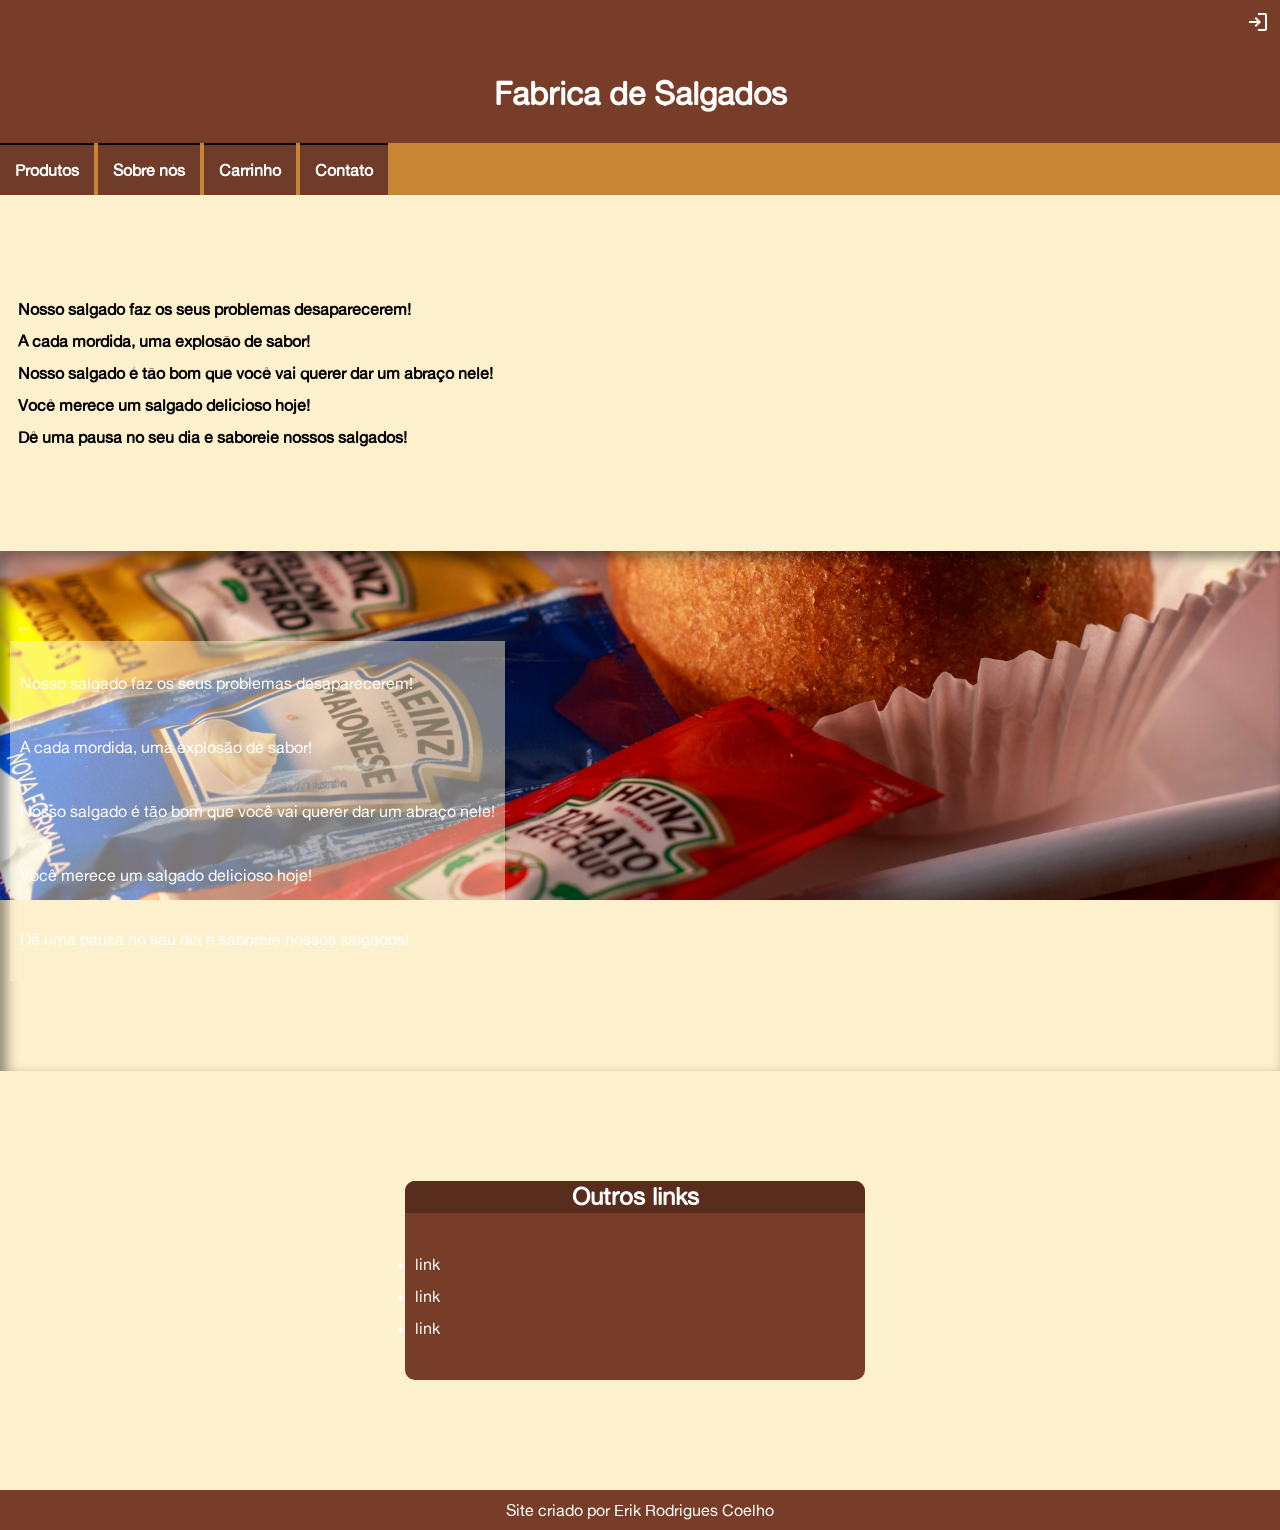
<file: index.html>
<!DOCTYPE html>
<html lang="pt-br">
<head>
    <meta charset="UTF-8">
    <meta name="viewport" content="width=device-width, initial-scale=1.0">
    <title>Fabricadesalgados</title>
    <link href="https://fonts.googleapis.com/css2?family=Material+Symbols+Outlined" rel="stylesheet" />
    <link rel="stylesheet" href="estilos/mobilefirst.css">
    <link rel="stylesheet" href="estilos/media-query.css">
</head>
<body onresize="mudouTamanho()">
    <header>
        <a href="telalogin.html" target="_blank"><span  id="login" class="material-symbols-outlined">login</span></a>
        <h1>Fabrica de Salgados</h1>
            <span id="burguer" class="material-symbols-outlined" onclick="clickMenu()">menu</span>
            <menu id="opcoes">
           <ul>
            <li><a href="">Produtos</a></li>
            <li><a href="">Sobre nós</a></li>
            <li><a href="">Carrinho</a></li>
            <li><a href="">Contato</a></li>
           </ul>
        </menu>
    </header>
    <main>
        <section class="texto">
            <p> Nosso salgado faz os seus problemas desaparecerem! <br>
                A cada mordida, uma explosão de sabor! <br>
                Nosso salgado é tão bom que você vai querer dar um abraço nele! <br>
                Você merece um salgado delicioso hoje! <br>
                Dê uma pausa no seu dia e saboreie nossos salgados! <br>
            </p>
        </section>
        <section class="imagem" id="img1">
            <p> Nosso salgado faz os seus problemas desaparecerem! <br>
                A cada mordida, uma explosão de sabor! <br>
                Nosso salgado é tão bom que você vai querer dar um abraço nele! <br>
                Você merece um salgado delicioso hoje! <br>
                Dê uma pausa no seu dia e saboreie nossos salgados! <br>
            </p>
        </section>
    <section class="link">
        <aside>
        
            <h2>Outros links</h2>
            <ul>
                <li><a href="">link</a></li>
                <li><a href="">link</a></li>
                <li><a href="">link</a></li>
            </ul>
        
        </aside>
    </section>
        
    </main>
    <footer>
        <p>Site criado por Erik Rodrigues Coelho</p>
    </footer>
        <script>
            function clickMenu(){
                if (opcoes.style.display == 'block'){
                    opcoes.style.display = 'none'
                } else {
                    opcoes.style.display = 'block'
                }    
            } 
        </script>
        <script>
            function mudouTamanho(){
                if(window.innerWidth >= 768){
                    opcoes.style.display = 'block'   
                } else{
                    opcoes.style.display = 'none'
                }
            }
        </script>
</body>
</html>
</file>
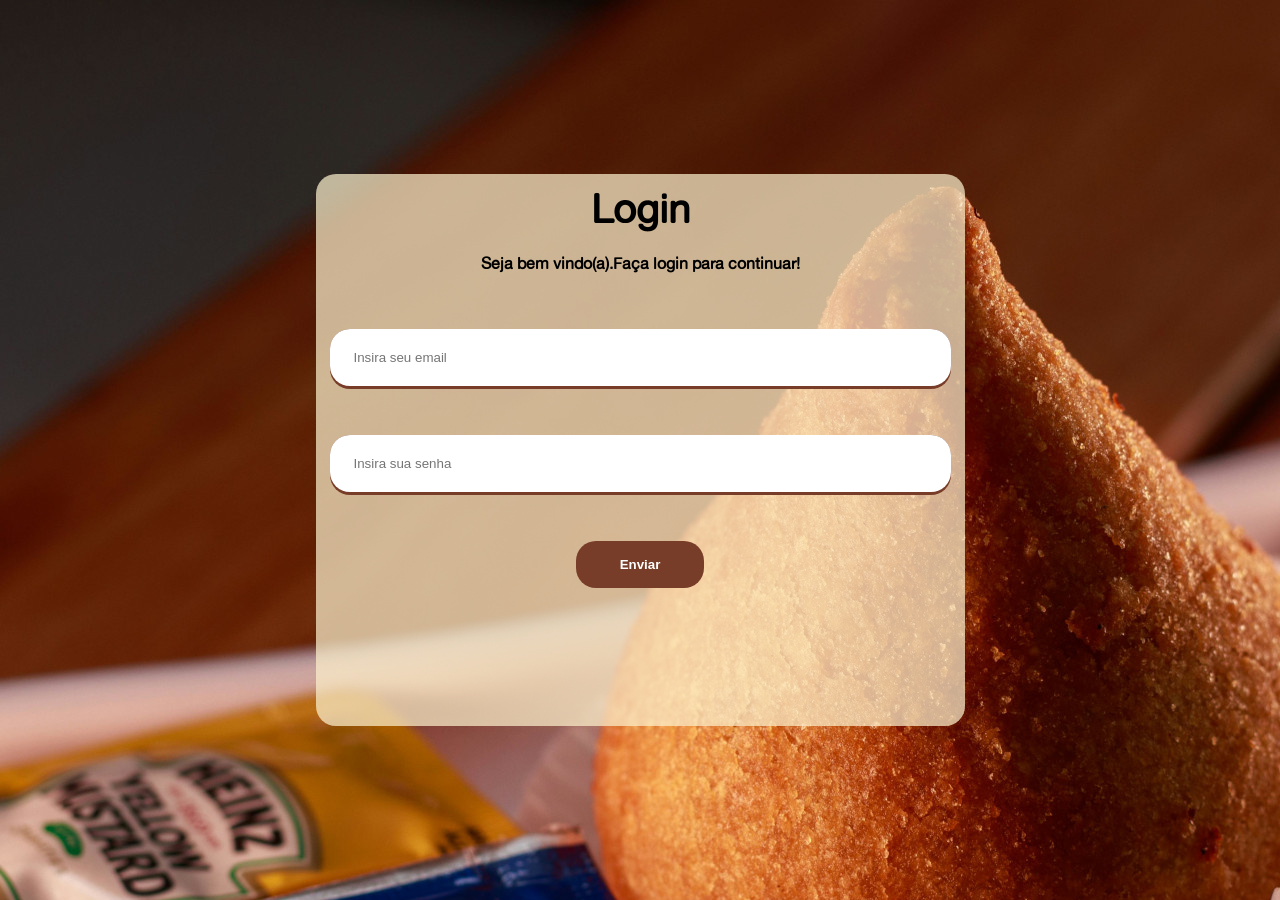
<file: telalogin.html>
<!DOCTYPE html>
<html lang="pt-br">
<head>
    <meta charset="UTF-8">
    <meta name="viewport" content="width=device-width, initial-scale=1.0">
    <title>Login Fabrica de Salgados</title>
    <link rel="stylesheet" href="estilos/telalogin.css">
    <link rel="stylesheet" href="estilos/media-querylogin.css">
</head>
<body>
    <main>
        <section id="login">
            <div id="form">
                <h1>Login</h1>
                <p>Seja bem vindo(a).Faça login para continuar!</p>
                <form action="login.php" method="post">
                    <div>
                        <input type="email" name="iemail" id="iemail" maxlength="30" required placeholder="Insira seu email">
                        <label for="iemail"></label>
                    </div>
                    <div>
                        <input type="password" name="isenha" id="isenha" minlength="8" required placeholder="Insira sua senha">
                        <label for="isenha"></label>

                    </div>
                    <input type="submit" value="Enviar">
                    

                </form>
            </div>
            
        </section>
    </main>
  
        
    
    
</body>
</html>
</file>
<file: estilos/mobilefirst.css>
@charset "UTF-8";

@font-face {
    font-family: 'Altehaas';
    src: url('../fontes/AlteHaasGroteskRegular.ttf') format('truetype');
}
:root{
    --fonte-altehaas:'Altehaas';
}
/*Cores do site
Marron: #783d28
Amarelo: #c88534
vermelho
vermelho #BA080C
amarelo #D1850F
marron #581105
#FDF0CC
*/

*{
    margin: 0px;
    padding: 0px;
}

body,html{
    font-family: var(--fonte-altehaas);
    background-color: #FDF0CC;
}

menu{
    display: block;
    background-color: #c88534;
    
}
span#login{
    color: white;
    padding: 10px;
    display: block;
    text-align: right;
}
header a{
    text-decoration: none;
}

span#burguer{
    background-color: #582d1d;
    color: white;
    text-align: center;
    display: block;
    padding: 10px;
}
span#burguer:hover{
    cursor: pointer;
}
header{
    background-color: #783d28;
   
}
header>h1{
    text-align: center;
    padding: 10px;
    color: white;
    padding-bottom: 30px;
    padding-top: 30px;
   
}
menu > ul> li > a{
    background-color: #703c2a;
    text-align: center;
    display: block;
    color: white;
    text-decoration: none;
    padding: 15px;
    border-top: 2px solid #000000;
    font-weight: bold;
    
}
menu > ul> li > a:hover{
    background-color: #834a35;
}

section{
    padding-top: 10vh;
    padding-bottom: 10vh;
    line-height: 2em;
    padding-left: 10px;
    padding-right: 20px;
    line-height: 2em;
    
}
section.texto{
    background-color: #FDF0CC;
    
    
}

section.texto p{
    
    display: inline-block;
    padding: 8px;
    color: rgb(0, 0, 0);
    font-weight: bold;
    
}

section.imagem{
    background-color: gray;
    background-attachment: fixed;
    box-shadow: inset 6px 6px 13px 0px rgba(0, 0, 0, 0.452);
   color: white;
   line-height: 4em;
}
section.imagem>p{
    background-color: #fdf0cc7a;
    display: inline-block;
    padding: 10px;
}
section#img1{
    background-image: url('../imagens/salgadinhoktchup.jpg');
    background-position: center top;
    background-size: cover;
    
    
}

aside{
    padding: 10px;
    border-radius: 10px;
    background-color: #783d28;
    padding-top: 4vh;
    padding-bottom: 4vh;
    margin: auto;
    display: block;
    margin: 20px;
   color: white;
   
}
aside h2{
    background-color: #582d1d;
    margin: -36px -10px 35px -10px;
    border-radius: 10px 10px 0px 0px;
    text-align: center;
    
    

   
}
aside a{
    text-decoration: none;
    color: white;
    line-height: 2em;
}

footer{
    padding: 10px;
    text-align: center;
    background-color: #783d28;
    color: white; 
}
</file>
<file: estilos/media-query.css>
@charset "UTF-8";
*{
    margin: 0px;
    padding: 0px;
}

@media screen and (min-width:768px){
    span#burguer{
        display: none;
    }
    menu{
        display: block !important;
    }
    menu>ul>li{
        display: inline-block;
    }
    
}

@media  screen and (min-width:992px) {
    section.link{
       min-width: 500px;
       max-width: 500px;
       margin: auto;
    }

    
}
</file>
<file: estilos/telalogin.css>
@charset "UTF-8";

@font-face {
    font-family: 'Altehaas';
    src: url('../fontes/AlteHaasGroteskRegular.ttf') format('truetype');
}
:root{
    --fonte-altehaas:'Altehaas';
}

*{
    margin: 0px;
    padding: 0px;
    box-sizing: border-box;
}
/*Cores
#FDF0CC
*/

body,html{
   font-family: var(--fonte-altehaas);
    background-color: #fdf0cc;
    background-image: url(../imagens/salgadinhoktchup.jpg);
    background-position-x: center;
}

main{
    display: flex;
    flex-flow: row nowrap;
    justify-content: center;
    align-items: center;
    height: 100vh;
}
section#login{
    background-color:#fdf0ccb7;
    width: 250px;
    height: 500px;
    border-radius: 20px;
    transition: width .3s, height .3s;
    transition-timing-function: ease;
}
div#form>h1{
    text-align: center;
    padding: 10px;
    font-size: 2.5em;
}
div#form>p{
    
    padding: 10px;
}
section{
    background-color: white;
}

/*section#login{
    background-color:#fdf0ccb7;
    width: 250px;
    height: 500px;
    position: absolute;
    top: 50%;
    left: 50%;
    border-radius: 20px;
    transform: translate(-50%,-50%);
    transition: width .3s, height .3s;
    transition-timing-function: ease;
}*/
form div{
    background-color: #783d28;
    height: 60px;
    margin: 46px 14px;
    border-radius: 20px;
    
    
}
form>div>input{
    height: 57px;
    padding: 24px;
    border-radius: 20px;
    border: none;
    display: block;
    width: 100%;
}

form>input[type=submit]{
    display: block;
    width: 128px;
    height: 47px;
    color: white;
    background-color: #783d28;
    border-radius: 20px;
    margin: auto;
    border: none;
}
form>input[type=submit]:hover{
    cursor: pointer;
    box-shadow: 5px 5px 18px 1px rgba(0, 0, 0, 0.514);
}
</file>
<file: estilos/media-querylogin.css>
@charset "UTF-8";

@media screen and (min-width: 768px) and (max-width: 992px) {
    section#login{
        width: 471px;
        height: 516px;
    }
    form>div>input{
        width: 441px;
        width: 100%
    }
    div#form>p{
        text-align: center;
    }
}

@media screen and (min-width:992px){
    section#login{
        width: 649px;
        height: 552px;
    }
    form>div>input{
        width: 620px;
        width: 100%
    }
    div#form>p{
        text-align: center;
        font-weight: bold;
    }
    form>input[type=submit]{
        font-weight: bold;
    }
}
</file>
